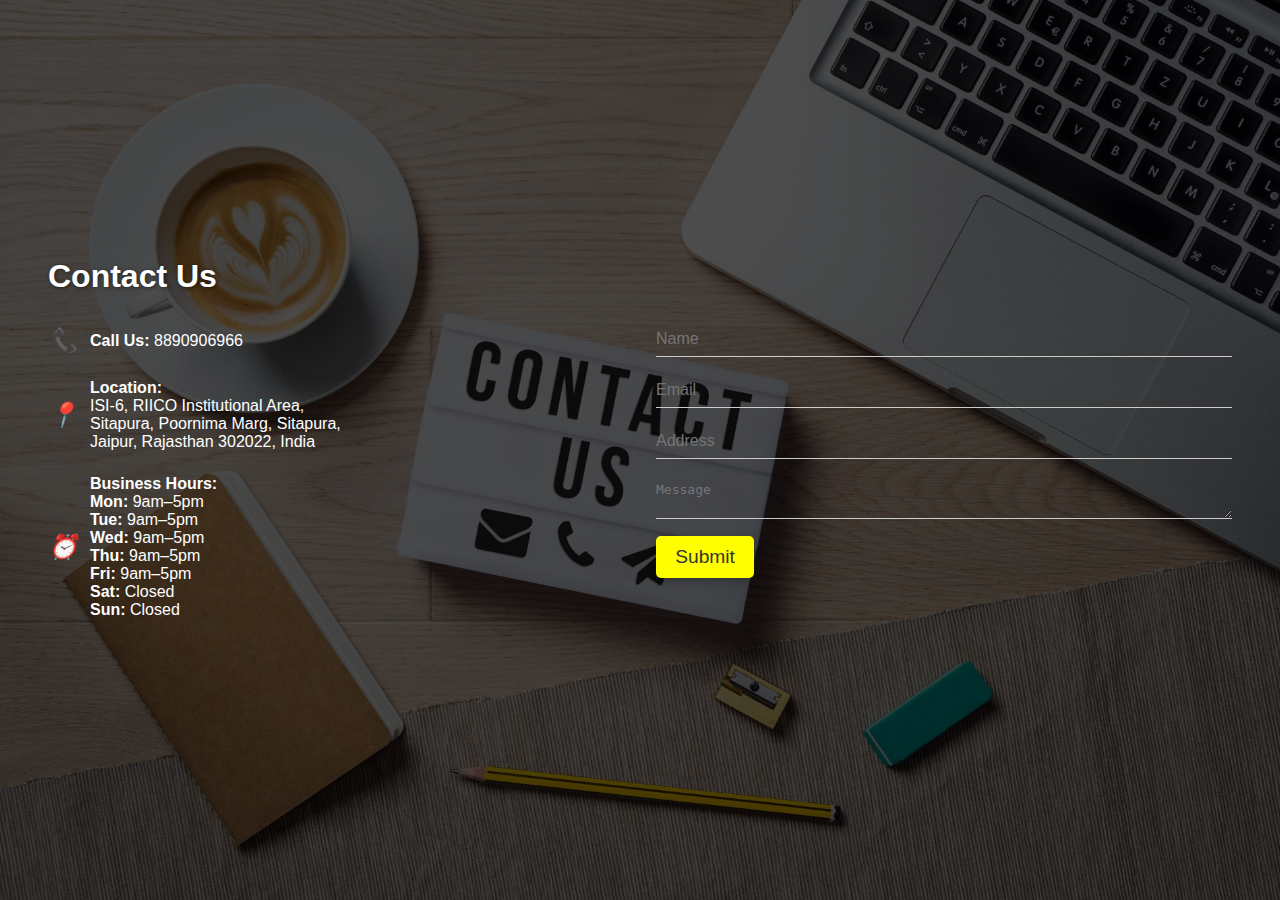
<file: contact.html>
<!DOCTYPE html>
<html lang="en">
<head>
  <meta charset="UTF-8">
  <meta name="viewport" content="width=device-width, initial-scale=1.0">
  <title>Contact Us</title>
  <link rel="stylesheet" href="Contact.css">
</head>
<body>

  <section class="contact-section">
    <div class="contact-info">
      <h2>Contact Us</h2>
      <div class="info-item">
        <i class="icon phone-icon">📞</i>
        <p><strong>Call Us:</strong> 8890906966</p>
      </div>
      <div class="info-item">
        <i class="icon location-icon">📍</i>
        <p><strong>Location:</strong><br>ISI-6, RIICO Institutional Area,<br> Sitapura, Poornima Marg, Sitapura,<br> Jaipur, Rajasthan 302022, India</p>
      </div>
      <div class="info-item">
        <i class="icon hours-icon">⏰</i>
        <p><strong>Business Hours:</strong><br>
          <strong>Mon:</strong> 9am–5pm<br>
          <strong>Tue:</strong> 9am–5pm<br>
          <strong>Wed:</strong> 9am–5pm<br>
          <strong>Thu:</strong> 9am–5pm<br>
          <strong>Fri:</strong> 9am–5pm<br>
          <strong>Sat:</strong> Closed<br>
          <strong>Sun:</strong> Closed
        </p>
      </div>
      
    </div>
    
    <div class="contact-form">
      <form id="contactForm">
        <input type="text" id="name" placeholder="Name" required>
        <input type="email" id="email" placeholder="Email" required>
        <input type="text" id="address" placeholder="Address" required>
        <textarea id="message" placeholder="Message" required></textarea>
        <button type="submit">Submit</button>
      </form>
    </div>
  </section>

  <script>
    document.getElementById('contactForm').addEventListener('submit', function(e) {
    e.preventDefault();  // Prevent form from submitting in the usual way

    // Collect the form data
    const name = document.getElementById('name').value;
    const email = document.getElementById('email').value;
    const address = document.getElementById('address').value;
    const message = document.getElementById('message').value;

    // Format the message content to be sent
    const messageContent = `Name: ${name}\nEmail: ${email}\nAddress: ${address}\nMessage: ${message}`;

    // Construct a WhatsApp URL (or phone number URL)
    const phoneNumber = '8890906966';
    const url = `https://wa.me/${phoneNumber}?text=${encodeURIComponent(messageContent)}`;

    // Redirect to the WhatsApp link (this could also be a normal phone link like "tel:" if you prefer)
    window.location.href = url;
});

  </script>
</body>
</html>
</file>
<file: Contact.css>
* {
    margin: 0;
    padding: 0;
    box-sizing: border-box;
  }
  
  body {
    font-family: Arial, sans-serif;
    color: #fff;
    background: url('fm/help\ page.jpeg') no-repeat center center/cover;
    display: flex;
    justify-content: center;
    align-items: center;
    height: 100vh;
    overflow: hidden;
  }
  
  .contact-section {
    display: flex;
    width: 100%;
align-items: center;
    height: 100vh;
    padding: 2em;
    background: rgba(0, 0, 0, 0.7);

    box-shadow: 0 4px 15px rgba(0, 0, 0, 0.5);
  }
  
  .contact-info, .contact-form {
    flex: 1;
    padding: 1em;
  }
  
  .contact-info h2 {
    font-size: 2em;
    margin-bottom: 1em;
    text-shadow: 1px 1px 4px rgba(0, 0, 0, 0.5);
  }
  
  .info-item {
    display: flex;
    align-items: center;
    margin-bottom: 1.5em;
  }
  
  .icon {
    font-size: 1.5em;
    margin-right: 0.5em;
  }
  
  .contact-form input, .contact-form textarea {
    width: 100%;
    margin-bottom: 1em;
    padding: 0.5em 0;
    background: transparent;
    border: none;
    border-bottom: 1px solid #ccc;
    color: #fff;
    font-size: 1em;
    outline: none;
    transition: all 0.3s ease;
  }
  
  .contact-form input:focus, .contact-form textarea:focus {
    border-bottom-color: yellow;
  }
  
  .contact-form button {
    background: yellow;
    color: #333;
    font-size: 1.2em;
    padding: 0.5em 1em;
    border: none;
    border-radius: 5px;
    cursor: pointer;
    transition: background 0.3s ease, box-shadow 0.3s ease;
    box-shadow: 0 4px 8px rgba(0, 0, 0, 0.2);
  }
  
  .contact-form button:hover {
    background: #e6b800;
    box-shadow: 0 6px 12px rgba(0, 0, 0, 0.4);
  }
  
  @media (max-width: 768px) {
    .contact-section {
      flex-direction: column;
    }
  }
</file>
